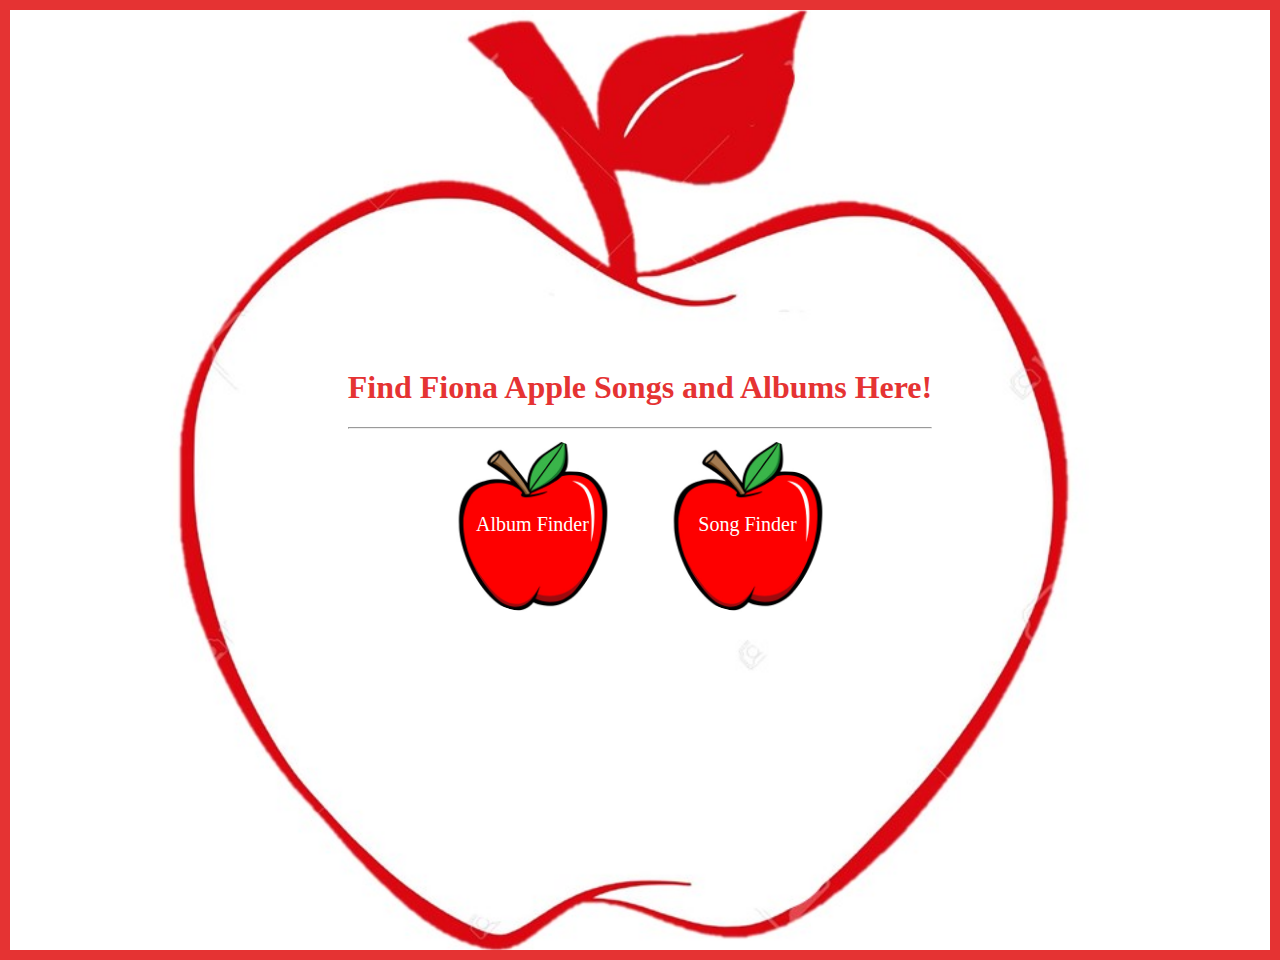
<file: index.html>
<!DOCTYPE html>

<html lang="en">

    <head>
        <title>Fiona Apple Songs & Albums</title>
        <link rel="stylesheet" href="style.css">
    </head>

    <body>
        <div class="song">
            <h1 class="title">Find Fiona Apple Songs and Albums Here!</h1>
            <hr>
            <div class="option_container">
                <button class="options" id="album_finder">Album Finder</button>
                <button class="options" id="song_finder">Song Finder</button>
            </div>

            <script>
                let album_finder = document.getElementById("album_finder");
                let song_finder = document.getElementById("song_finder");
                album_finder.addEventListener("click", function() {
                    window.location.href = "album_finder.html";
                });
                song_finder.addEventListener("click", function() {
                    window.location.href = "song_finder.html";
                });
            </script>
        </body>

    </html>
</file>
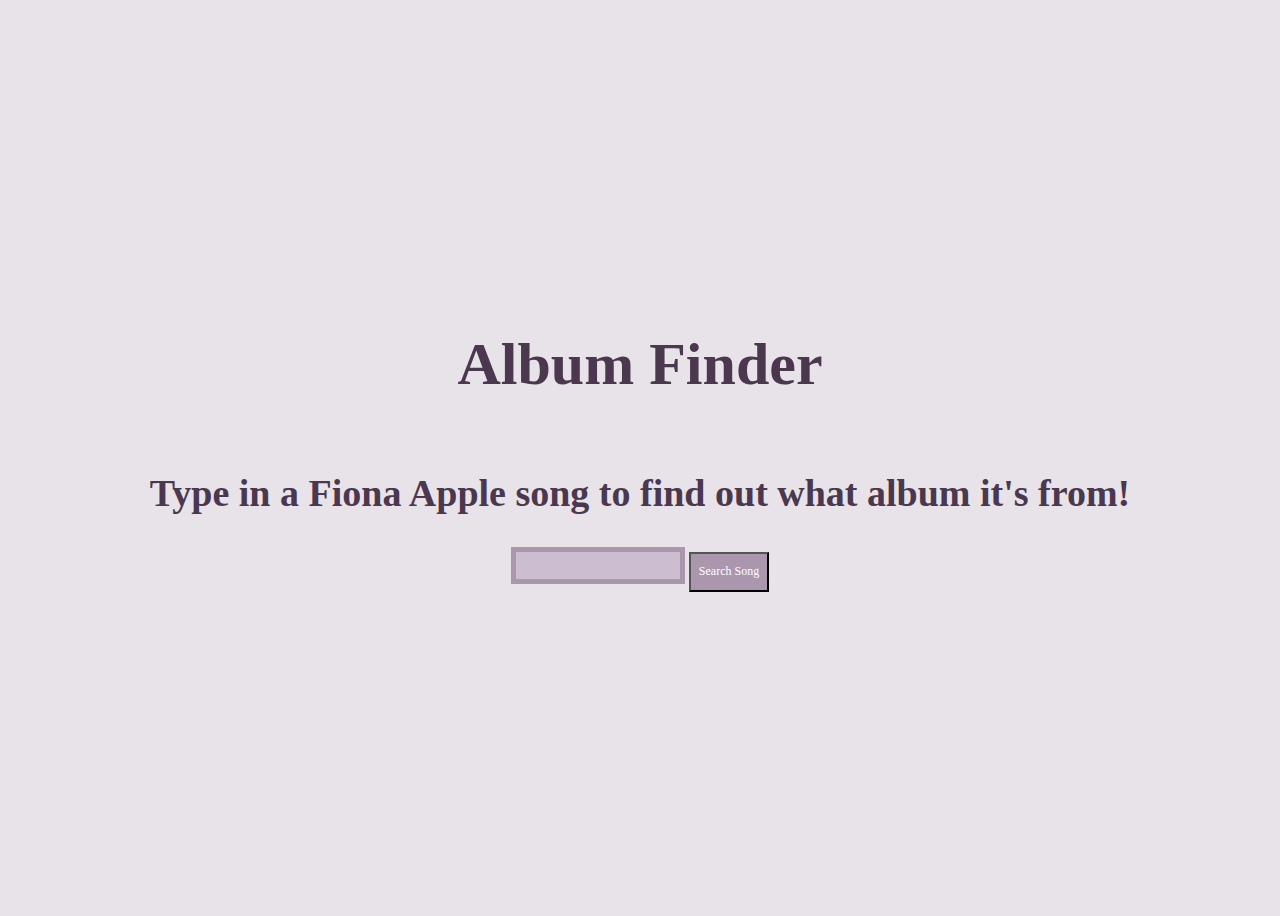
<file: album_finder.html>
<!DOCTYPE html>

<html lang="en">

    <head>
        <title>Album Finder</title>
        <link rel="stylesheet" href="finder.css">

    </head>

    <body>
        <div class="search">
            <h1 class="header">Album Finder</h1>
            <h2 class="description">Type in a Fiona Apple song to find out what album it's from!</h2>
            <div id="group">
                <input id="input">
                <button id="button">Search Song</button>
                <div id="group2">
                    <p id="feedback" class="feedback"></p>
                    <!--Duck helped with setting href to # so that it can be changed later-->
                    <a id="details" href="#" style="display: none;">Album Details</a>
                </div>
            </div>
        </div>
    </body>

    <script src="album_script.js"></script>

</html>
</file>
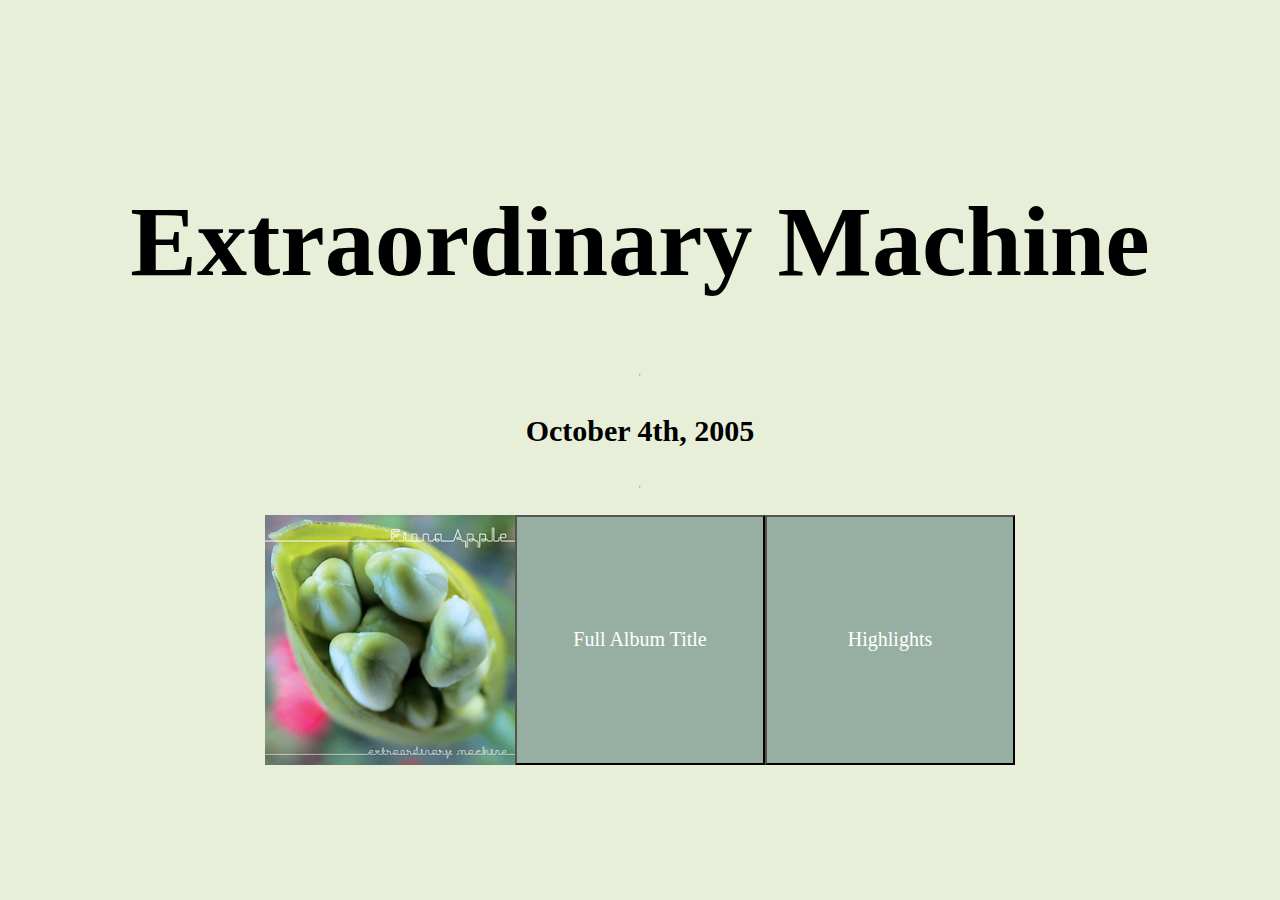
<file: Extraordinary Machine_details.html>
<!DOCTYPE html>

<html lang="en">
    <head>
        <title>Extraordinary Machine</title>
        <link rel="stylesheet" href="albums.css">
    </head>
    <body>
        <h1 class="heading">Extraordinary Machine</h1>
        <hr>
        <h3 class="info">October 4th, 2005</h3>
        <hr>

        <div class="image_title">
            <img src="extraordinary_machine.jpg" class="image" width="200">
                <h3>
                    <button id="drop" class="name">Full Album Title</button>
                    <!--AI helped with white-space: pre-wrap to format album title-->
                    <div id="dropdown" class="dropdown" style="display: none; white-space: pre-wrap;">
                    Extaordinary Machine
                    </div>
                </h3>

                <h3>
                <button id="highlights" class="highlights">Highlights</button>
                <div id="songs" class="dropdown" style="display: none; white-space: pre-wrap;">
                    Song Highlights:

                    1. O'Sailor
                    2. Parting Gift
                    3. Oh Well
                    4. Not About Love
                </div>
            </h3>
        </div>

    </body>


    <script>
        let button = document.getElementById("drop");
        button.addEventListener("click", function() {
            document.getElementById("dropdown").style.display = "none"
            document.getElementById("songs").style.display = "none"
            if (document.getElementById("dropdown").style.display === "none")
            {
                document.getElementById("dropdown").style.display = "block";
            }
            else {
                document.getElementById("dropdown").style.display = "none";
            }
        });


        let highlights = document.getElementById("highlights");
        highlights.addEventListener("click", function() {
            document.getElementById("dropdown").style.display = "none"
            document.getElementById("songs").style.display = "none"
            if (document.getElementById("songs").style.display === "none")
            {
                document.getElementById("songs").style.display = "block";
            }
            else {
                document.getElementById("songs").style.display = "none";
            }
        })
    </script>


</html>
</file>
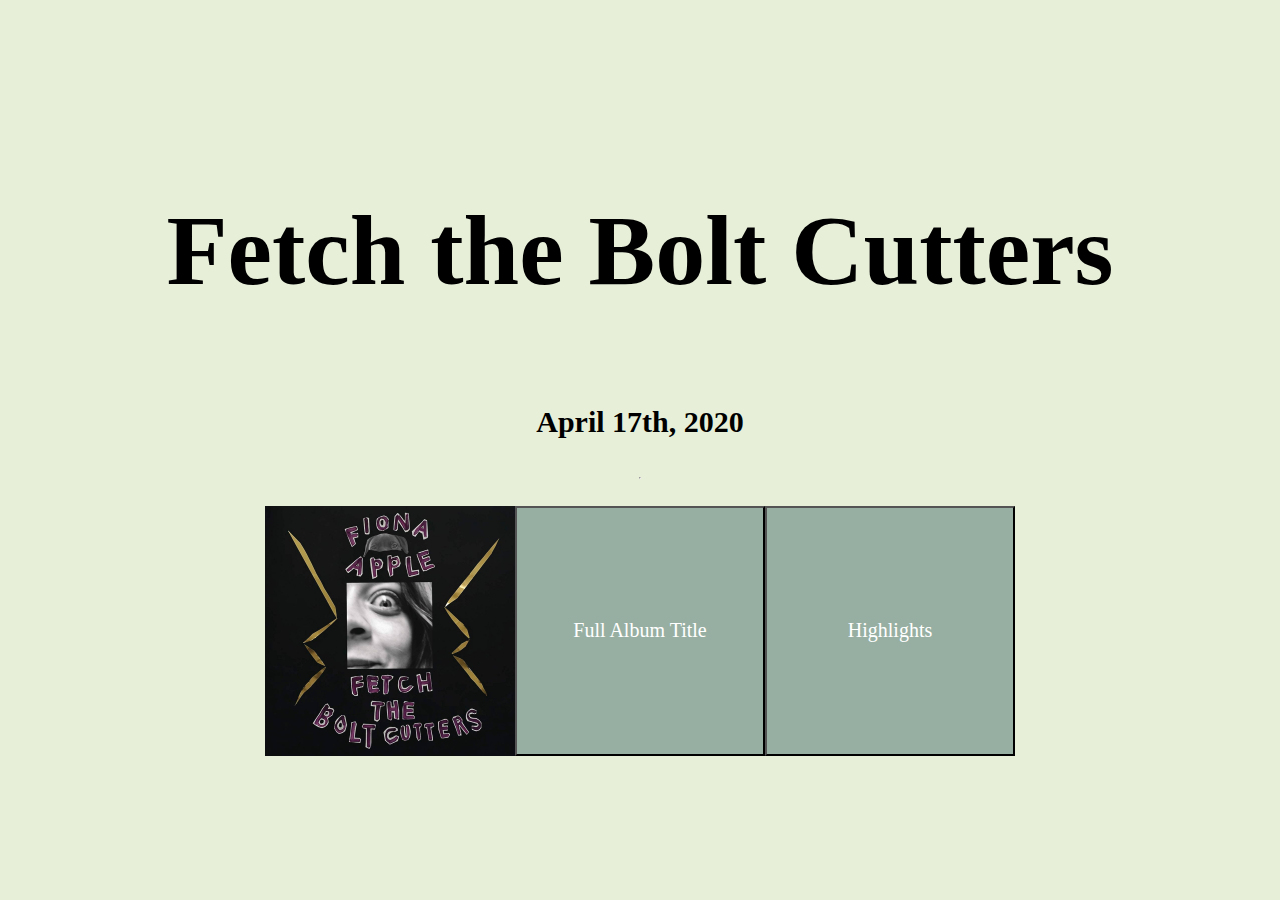
<file: Fetch the Bolt Cutters_details.html>
<!DOCTYPE html>

<html lang="en">
    <head>
        <title>Fetch the Bolt Cutters</title>
        <link rel="stylesheet" href="albums.css">
    </head>

    <body>
        <h1 class="heading">Fetch the Bolt Cutters</h1>
        <h3 class="info">April 17th, 2020</h3>
        <hr>

        <div class="image_title">
            <img src="fetch_the_bolt_cutters.jpg" class="image" width="200">
                <h3>
                    <button id="drop" class="name">Full Album Title</button>
                    <!--ChatGPT helped with white-space: pre-wrap syntax for formatting-->
                    <div id="dropdown" class="dropdown" style="display: none; white-space: pre-wrap;">
                    Fetch The Bolt Cutters
                    </div>
                </h3>

                <h3>
                <button id="highlights" class="highlights">Highlights</button>
                <div id="songs" class="dropdown" style="display: none; white-space: pre-wrap;">
                    Song Highlights:

                    1. I Want You To Love Me
                    2. Shameika
                    3. Ladies
                    4. Cosmonauts
                </div>
            </h3>
        </div>
    </body>


    <script>
        let button = document.getElementById("drop");
        button.addEventListener("click", function() {
            document.getElementById("dropdown").style.display = "none"
            document.getElementById("songs").style.display = "none"
            if (document.getElementById("dropdown").style.display === "none")
            {
                document.getElementById("dropdown").style.display = "block";
            }
            else {
                document.getElementById("dropdown").style.display = "none";
            }
        });

        let highlights = document.getElementById("highlights");
        highlights.addEventListener("click", function() {
            document.getElementById("dropdown").style.display = "none"
            document.getElementById("songs").style.display = "none"
            if (document.getElementById("songs").style.display === "none")
            {
                document.getElementById("songs").style.display = "block";
            }
            else {
                document.getElementById("songs").style.display = "none";
            }
        })
    </script>


</html>
</file>
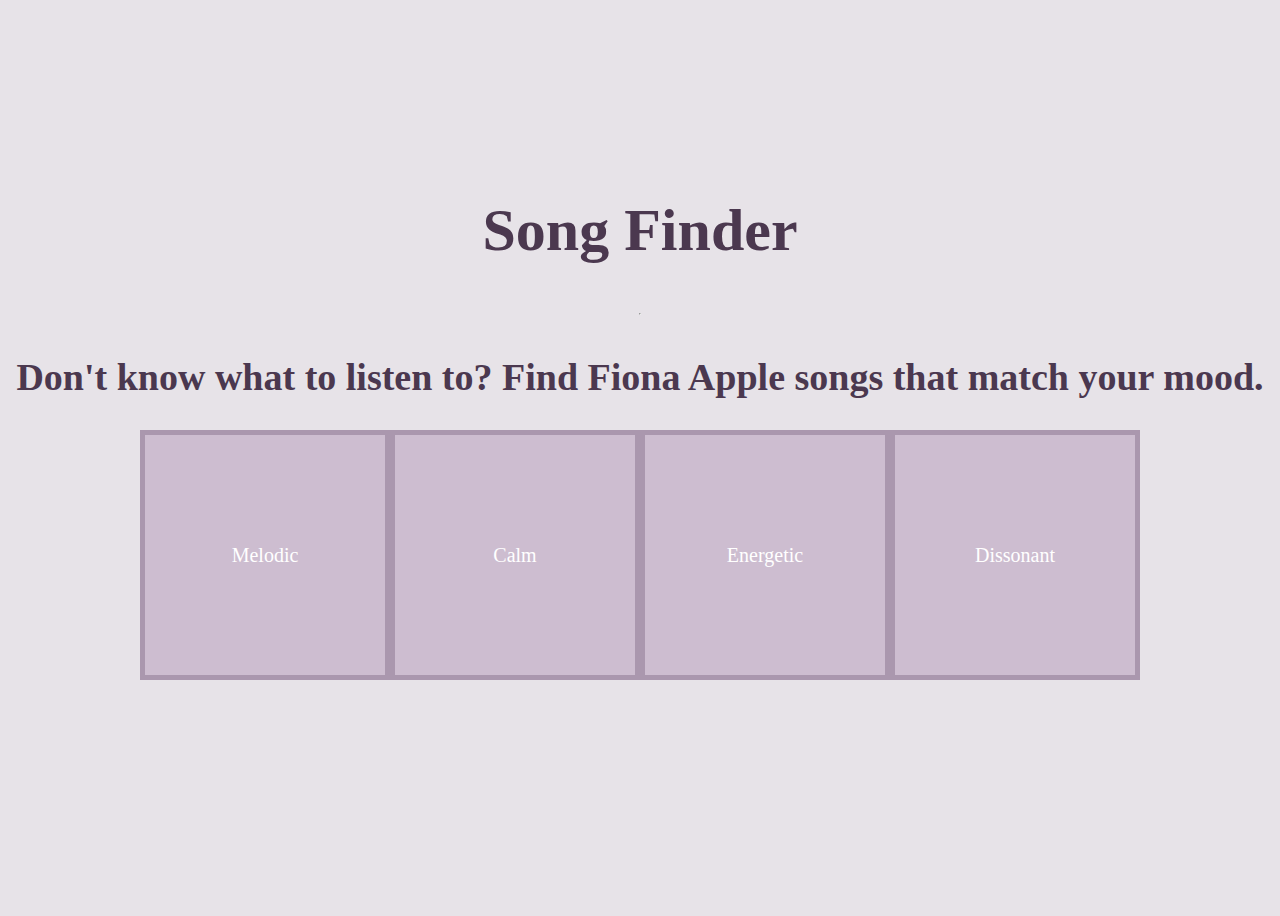
<file: song_finder.html>
<!DOCTYPE html>

<html lang="en">

    <head>
        <title>Song Finder</title>
        <link rel="stylesheet" href="finder.css">
    </head>

    <body>
        <div class="container">
            <h1 class="header">Song Finder</h1>
            <hr>
            <h2 class="description">Don't know what to listen to? Find Fiona Apple songs that match your mood.</h2>
            <div class="buttons">
                <button id="button1" class="song_button">Melodic</button>
                <button id="button2" class="song_button">Calm</button>
                <button id="button3" class="song_button">Energetic</button>
                <button id="button4" class="song_button">Dissonant</button>
            </div>
            <p id="list" class="feedback"></p>
        </div>
    </body>


    <script>
        let songs = {
            "Sleep to Dream": "Dissonant",
            "Sullen Girl": "Melodic",
            "Shadowboxer": "Melodic",
            "Criminal": "Energetic",
            "Slow Like Honey": "Melodic",
            "The First Taste": "Melodic",
            "Never Is a Promise": "Melodic",
            "The Child Is Gone": "Melodic",
            "Pale September": "Calm",
            "Carrion": "Calm",

            "On The Bound": "Energetic",
            "To Your Love": "Energetic",
            "Limp": "Energetic",
            "Love Ridden": "Melodic",
            "Paper Bag": "Melodic",
            "A Mistake": "Energetic",
            "Fast As You Can": "Energetic",
            "The Way Things Are": "Melodic",
            "Get Gone": "Melodic",
            "I Know": "Calm",

            "Extraordinary Machine": "Dissonant",
            "Get Him Back": "Energetic",
            "O'Sailor": "Dissonant",
            "Better Version Of Me": "Energetic",
            "Tymps": "Energetic",
            "Parting Gift": "Melodic",
            "Window": "Dissonant",
            "Oh Well": "Melodic",
            "Please Please Please": "Energetic",
            "Red Red Red": "Calm",
            "Not About Love": "Energetic",
            "Waltz": "Melodic",

            "Every Single Night": "Dissonant",
            "Daredevil": "Energetic",
            "Valentine": "Melodic",
            "Jonathan": "Calm",
            "Left Alone": "Energetic",
            "Werewolf": "Melodic",
            "Periphery": "Energetic",
            "Regret": "Melodic",
            "Any Thing We Want": "Melodic",
            "Hot Knife": "Energetic",
            "Largo": "Melodic",

            "I Want You To Love Me": "Melodic",
            "Shameika": "Energetic",
            "Fetch The Bolt Cutters": "Dissonant",
            "Under The Table": "Energetic",
            "Relay": "Energetic",
            "Rack of His": "Dissonant",
            "Newspaper": "Dissonant",
            "Ladies": "Melodic",
            "Heavy Balloon": "Dissonant",
            "Cosmonauts": "Melodic",
            "For Her": "Dissonant",
            "Drumset": "Melodic",
            "On I Go": "Dissonant",

            "Love More": "Calm",
            "Across The Universe": "Melodic",
        }

        let button1 = document.getElementById("button1");
        let button2 = document.getElementById("button2");
        let button3 = document.getElementById("button3");
        let button4 = document.getElementById("button4");
        let list = document.getElementById("list");
        button1.addEventListener("click", function() {
            list.innerHTML = ""
            //Change the object to an array
            //AI helped with this syntax
            let melodic_songs = Object.entries(songs);
            //Find all of the keys with the Melodic value
            //AI helped with syntax
            let melodic2 = melodic_songs.filter(([key, value]) => value === "Melodic");
            //Keep only the keys
            //AI helped with syntax
            let melodic3 = melodic2.map(([key]) => key);
            //Randomly sort the array of songs
            //Duck helped with randomzing syntax
            melodic3.sort(() => Math.random() - 0.5);
            //Take the first 4 songs in the array
            //Duck helped with slice syntax
            let final = melodic3.slice(0, 4);
            //Loop through each song in the Final array
            for (song in final) {
                //Create a list item
                //Duck helped explain creating list and list elements
                let final5 = document.createElement("li")
                //Add the first song
                final5.textContent = final[song];
                //Append the song to the list
                list.appendChild(final5);
            }

        });

        button2.addEventListener("click", function() {
            list.innerHTML = ""
            let calm_songs = Object.entries(songs);
            let calm2 = calm_songs.filter(([key, value]) => value === "Calm");
            let calm3 = calm2.map(([key]) => key);
            calm3.sort(() => Math.random() - 0.5);
            let final = calm3.slice(0, 4);
            for (song in final) {
                let final5 = document.createElement("li")
                final5.textContent = final[song];
                list.appendChild(final5);
            }
        });

        button3.addEventListener("click", function() {
            list.innerHTML = ""
            let energetic_songs = Object.entries(songs);
            let energetic2 = energetic_songs.filter(([key, value]) => value === "Energetic");
            let energetic3 = energetic2.map(([key]) => key);
            energetic3.sort(() => Math.random() - 0.5);
            let final = energetic3.slice(0, 4);
            for (song in final) {
                let final5 = document.createElement("li")
                final5.textContent = final[song];
                list.appendChild(final5);
            }
        });

        button4.addEventListener("click", function() {
            list.innerHTML = ""
            let dissonant_songs = Object.entries(songs);
            let dissonant2 = dissonant_songs.filter(([key, value]) => value === "Dissonant");
            let dissonant3 = dissonant2.map(([key]) => key);
            dissonant3.sort(() => Math.random() - 0.5);
            let final = dissonant3.slice(0, 4);
            for (song in final) {
                let final5 = document.createElement("li")
                final5.textContent = final[song];
                list.appendChild(final5);
            }
        });
    </script>

</html>
</file>
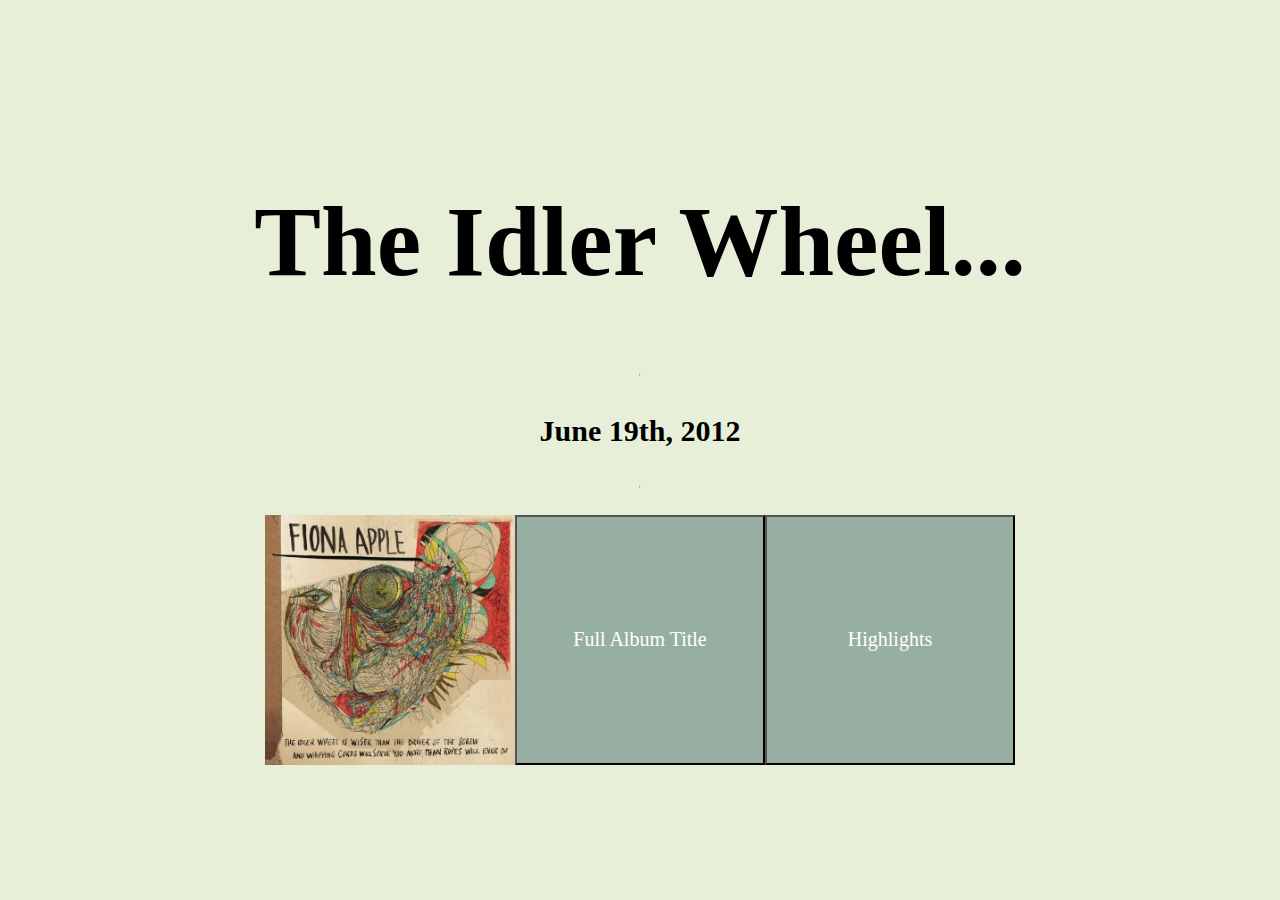
<file: The Idler Wheel..._details.html>
<!DOCTYPE html>

<html lang="en">
    <head>
        <title>The Idler Wheel</title>
        <link rel="stylesheet" href="albums.css">
    </head>
    <body>
        <h1 class="heading">The Idler Wheel...</h1>
        <hr>
        <h3 class="info">June 19th, 2012</h3>
        <hr>


       <div class="image_title">
            <img src="the_idler_wheel.jpg" class="image" width="200">
                <h3>
                    <button id="drop" class="name">Full Album Title</button>
                    <!--ChatGPT helped with white-space: pre-wrap syntax to format the title evenly-->
                    <div id="dropdown" class="dropdown" style="display: none; white-space: pre-wrap;">
                        The Idler Wheel Is Wiser Than the Driver of The Screw and
                        Whipping Cords Will Serve You More Than Ropes Will Ever Do
                    </div>
                </h3>

                <h3>
                <button id="highlights" class="highlights">Highlights</button>
                <div id="songs" class="dropdown" style="display: none; white-space: pre-wrap;">
                    Song Highlights:

                    1. Every Single Night
                    2. Valentine
                    3. Periphery
                    4. Hot Knife
                </div>
            </h3>
        </div>
    </body>


    <script>
        let button = document.getElementById("drop");
        button.addEventListener("click", function() {
            document.getElementById("dropdown").style.display = "none"
            document.getElementById("songs").style.display = "none"
            if (document.getElementById("dropdown").style.display === "none")
            {
                document.getElementById("dropdown").style.display = "block";
            }
            else {
                document.getElementById("dropdown").style.display = "none";
            }
        });


        let highlights = document.getElementById("highlights");
        highlights.addEventListener("click", function() {
            document.getElementById("dropdown").style.display = "none"
            document.getElementById("songs").style.display = "none"
            if (document.getElementById("songs").style.display === "none")
            {
                document.getElementById("songs").style.display = "block";
            }
            else {
                document.getElementById("songs").style.display = "none";
            }
        })
    </script>


</html>
</file>
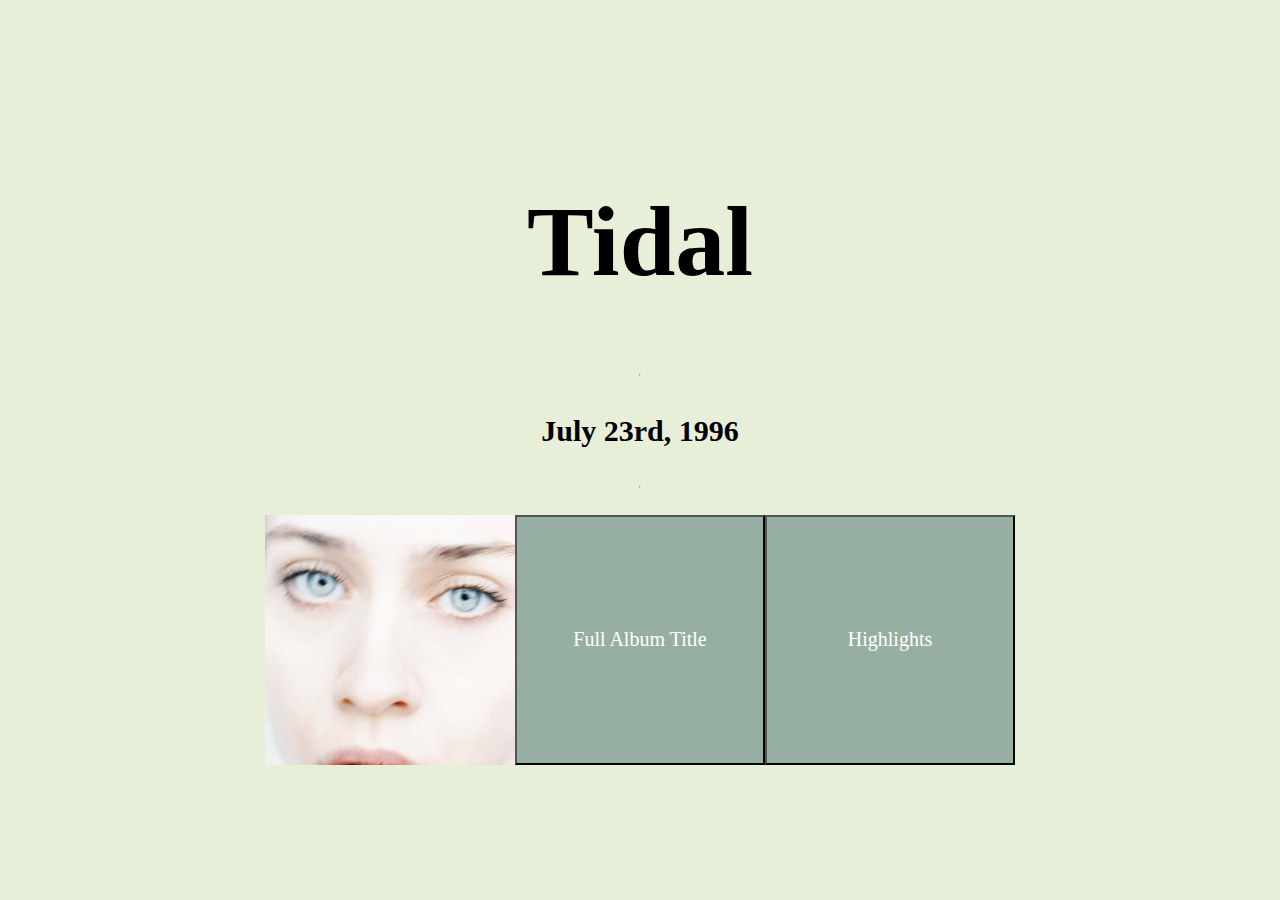
<file: Tidal_details.html>
<!DOCTYPE html>

<html lang="en">

    <head>
        <title>Tidal</title>
        <link rel="stylesheet" href="albums.css">
    </head>

    <body>
        <h1 class="heading">Tidal</h1>
        <hr>
        <h3 class="info">July 23rd, 1996</h3>
        <hr>


        <div class="image_title">
            <img src="tidal.jpg" class="image" width="200">
            <h3>
                <button id="drop" class="name">Full Album Title</button>
                <!--AI helped with white-space: pre-wrap syntax-->
                <div id="dropdown" class="dropdown" style="display: none; white-space: pre-wrap;">
                    Tidal
                </div>
            </h3>

            <h3>
                <button id="highlights" class="highlights">Highlights</button>
                <div id="songs" class="dropdown" style="display: none; white-space: pre-wrap;">
                    Song Highlights:

                    1. Criminal
                    2. Sleep To Dream
                    3. Shadowboxer
                    4. Never Is a Promise
                </div>
            </h3>
        </div>
    </body>




    <script>
        let button = document.getElementById("drop");
        button.addEventListener("click", function() {
            document.getElementById("dropdown").style.display = "none"
            document.getElementById("songs").style.display = "none"
            if (document.getElementById("dropdown").style.display === "none") {
                document.getElementById("dropdown").style.display = "block";
            } else {
                document.getElementById("dropdown").style.display = "none";
            }
        });


        let highlights = document.getElementById("highlights");
        highlights.addEventListener("click", function() {
            document.getElementById("dropdown").style.display = "none"
            document.getElementById("songs").style.display = "none"
            if (document.getElementById("songs").style.display === "none") {
                document.getElementById("songs").style.display = "block";
            } else {
                document.getElementById("songs").style.display = "none";
            }
        })
    </script>


</html>
</file>
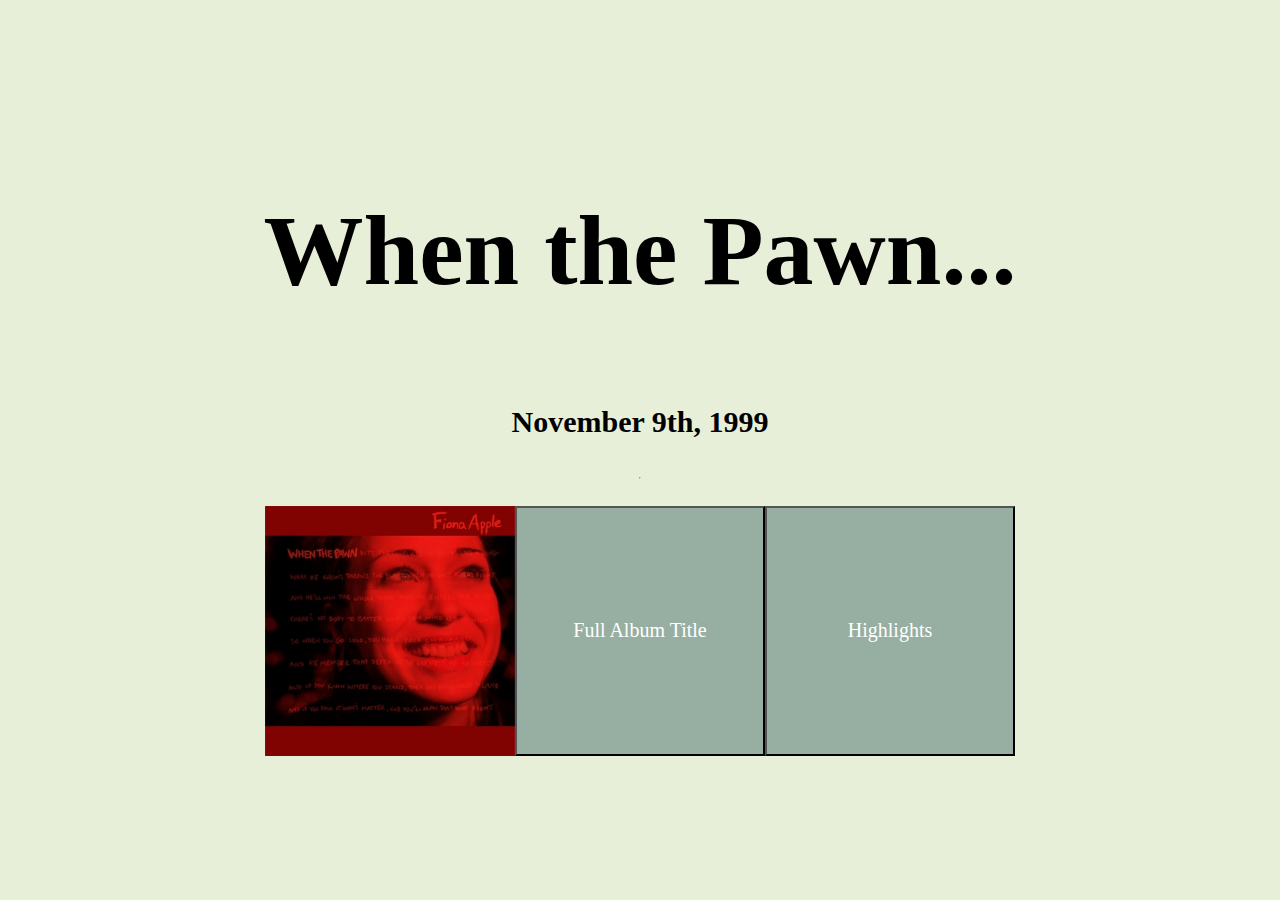
<file: When the Pawn..._details.html>
<!DOCTYPE html>

<html lang="en">
    <head>
        <title>When the Pawn</title>
        <link rel="stylesheet" href="albums.css">
    </head>
    <body>
        <h1 class="heading">When the Pawn...</h1>
        <h3 class="info">November 9th, 1999</h3>
        <hr>
        <div class="image_title">
            <img src ="when_the_pawn.jpg" class="image" width="200">
            <h3>
                <button id="drop" class="name">Full Album Title</button>
                <!--ChatGPT helped with white-space: pre-wrap syntax-->
                <div id="dropdown" class="dropdown" style="display: none; white-space: pre-wrap;">
                    When the pawn hits the conflicts he thinks like a king
                    What he knows throws the blows when he goes to the fight
                    And he'll win the whole thing 'fore he enters the ring
                    There's nobody to batter when your mind is your might
                    So when you go solo you hold your own hand
                    And remember that depth is the greatest of heights
                    And if you know where you stand then you know where to land
                    And if you fall it won't matter 'cause you'll know that you're right
                </div>
            </h3>

            <h3>
                <button id="highlights" class="highlights">Highlights</button>
                <div id="songs" class="dropdown" style="display: none; white-space: pre-wrap;">
                    Song Highlights:

                    1. Limp
                    2. Paper Bag
                    3. Fast As You Can
                    4. I Know
                </div>
            </h3>
        </div>
    </body>


    <script>
        let button = document.getElementById("drop");
        button.addEventListener("click", function() {
            document.getElementById("dropdown").style.display = "none"
            document.getElementById("songs").style.display = "none"
            if (document.getElementById("dropdown").style.display === "none")
            {
                document.getElementById("dropdown").style.display = "block";
            }
            else {
                document.getElementById("dropdown").style.display = "none";
            }
        });

        let highlights = document.getElementById("highlights");
        highlights.addEventListener("click", function() {
            document.getElementById("dropdown").style.display = "none"
            document.getElementById("songs").style.display = "none"
            if (document.getElementById("songs").style.display === "none")
            {
                document.getElementById("songs").style.display = "block";
            }
            else {
                document.getElementById("songs").style.display = "none";
            }
        })
    </script>


</html>
</file>
<file: style.css>
body {

    background-image: url('apple_outline.jpg');
    background-size: cover;
    background-position: center;
    border: 10px solid #E53333;
    padding: 20px;

    display: flex;
    justify-content: center;
    align-items: center;
    height: 100vh;
    margin: 0;
}

.option_container {
    display: flex;
    justify-content: center;
    align-items: center;
    gap: 40px;
}

.title {
    color: #E53333;
}

.options {
    background-image: url('apple.jpg');
    background-size: cover;
    width: 175px;
    height: 175px;
    border: none;
    border-radius: 50%;
    font-family: Times New Roman, sans-serif;
    font-size: 20px;
    color: white;
    margin: 0;
}
</file>
<file: finder.css>
body {
    background-color: #E7E3E8;
}

.song_button {
    width: 250px;
    height: 250px;
    /*Duck helped with using padding*/
    padding: 20px;
    font-size: 20px;
    color: white;
    background-color: #CDBDD0;
    font-family: Times New Roman, sans-serif;
    border: 5px solid #AA97AE;
}

.feedback {

    font-family: Times New Roman, sans-serif;
    font-size: 40px;
    color: #4B384F;
}

.header {

    font-family: Times New Roman, sans-serif;
    font-size: 60px;
    color: #4B384F;
}


.description {
    font-family: Times New Roman, sans-serif;
    font-size: 38px;
    color: #4B384F;
}

.container {
    display: flex;
    /* AI helped with flex-direction and justify-content to help format page */
    flex-direction: column;
    justify-content: center;
    align-items: center;
    height: 100vh;
    margin: 0;
}

.buttons {
    display: flex;
    flex-direction: row;
    justify-content: space-between;
    align-items: center;
}


.search {
    display: flex;
    flex-direction: column;
    justify-content: center;
    align-items: center;
    height: 100vh;
    margin: 0;
    /* AI helped setting max width to prevent formatting issues when feedback and details are displayed */
    text-align: center;
    max-width: 1600px;
    width: 100%;
}

#input {
    width: 160px;
    height: 25px;
    background-color: #CDBDD0;
    border: 5px solid #AA97AE;
    font-family: Times New Roman, sans-serif;
    color: white;
    font-size: 30px;
}

#button {
    width: 80px;
    height: 40px;
    background-color: #AA97AE;
    font-family: Times New Roman, sans-serif;
    color: white;
    font-size: 12px;
}

#feedback {
    font-family: Times New Roman, sans-serif;
    font-size: 34px;
    color: #4B384F;
}


#details {
    font-family: Times New Roman, sans-serif;
    font-size: 34px;
    color: #4B384F;
}
</file>
<file: albums.css>
body {

    background-color: #E7EFD9;
    display: flex;
    justify-content: center;
    align-items: center;
    height: 100vh;
    margin: 0;
    flex-direction: column;

}

.name {
    width: 250px;
    height: 250px;
    padding: 20px;
    font-size: 20px;
    color: white;
    background-color: #97AFA2;
    font-family: Times New Roman, sans-serif;
}

.heading {
    font-family: Times New Roman, sans-serif;
    font-size: 100px;
    color: black;
}

.info {
    font-family: Times New Roman, sans-serif;
    font-size: 30px;
    color: black;
}


.image_title {
    display: flex;
    flex-direction: row;
    justify-content: space-between;
    align-items: center;


}

.image {
    width: 250px
}

.dropdown {
    position: absolute;
    left: 47%;
    transform: translateX(-50%);
    font-size: 18px;
    color: black;
    font-family: Times New Roman, sans-serif;

}

.highlights {
    width: 250px;
    height: 250px;
    padding: 20px;
    font-size: 20px;
    color: white;
    background-color: #97AFA2;
    font-family: Times New Roman, sans-serif;
}

#group2 {
    display: flex;
    flex-direction: column;
    align-items: center;
}
</file>
